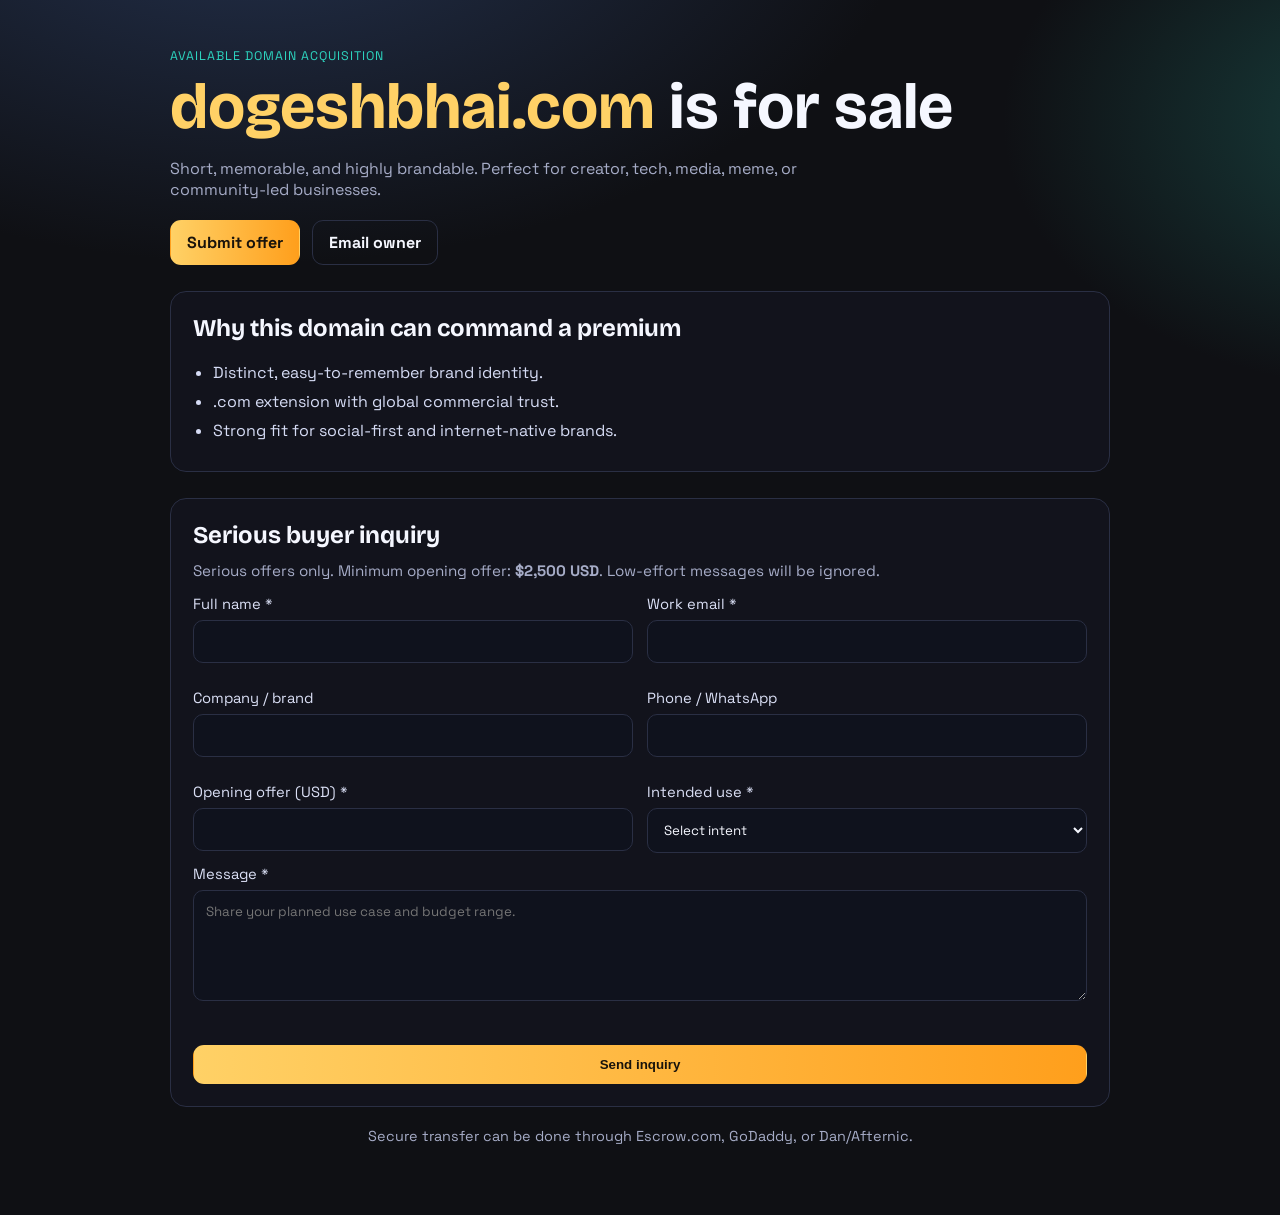
<file: index.html>
<!doctype html>
<html lang="en">
  <head>
    <meta charset="UTF-8" />
    <meta name="viewport" content="width=device-width, initial-scale=1.0" />
    <title>dogeshbhai.com is for sale</title>
    <meta
      name="description"
      content="Acquire dogeshbhai.com - memorable, brandable domain name. Submit your offer directly to the owner."
    />
    <meta property="og:title" content="dogeshbhai.com is for sale" />
    <meta
      property="og:description"
      content="Premium brandable domain. Serious inquiries only."
    />
    <meta property="og:type" content="website" />
    <meta property="og:url" content="https://dogeshbhai.com" />
    <link rel="preconnect" href="https://fonts.googleapis.com" />
    <link rel="preconnect" href="https://fonts.gstatic.com" crossorigin />
    <link
      href="https://fonts.googleapis.com/css2?family=Space+Grotesk:wght@400;500;700&family=Bricolage+Grotesque:wght@500;700&display=swap"
      rel="stylesheet"
    />
    <link rel="stylesheet" href="styles.css" />
  </head>
  <body>
    <div class="noise"></div>
    <main class="container">
      <header class="hero">
        <p class="eyebrow">Available domain acquisition</p>
        <h1><span>dogeshbhai.com</span> is for sale</h1>
        <p class="subtitle">
          Short, memorable, and highly brandable. Perfect for creator, tech, media,
          meme, or community-led businesses.
        </p>
        <div class="cta-row">
          <a class="btn btn-primary" href="#offer-form">Submit offer</a>
          <a class="btn btn-secondary" href="mailto:abhishek.jha0410@gmail.com">Email owner</a>
        </div>
      </header>

      <section class="card proof">
        <h2>Why this domain can command a premium</h2>
        <ul>
          <li>Distinct, easy-to-remember brand identity.</li>
          <li>.com extension with global commercial trust.</li>
          <li>Strong fit for social-first and internet-native brands.</li>
        </ul>
      </section>

      <section class="card" id="offer-form">
        <h2>Serious buyer inquiry</h2>
        <p class="form-note">
          Serious offers only. Minimum opening offer: <strong>$2,500 USD</strong>.
          Low-effort messages will be ignored.
        </p>

        <form
          action="https://formspree.io/f/xeenrrnq"
          method="POST"
          id="leadForm"
        >
          <div class="grid">
            <label>
              Full name *
              <input type="text" name="name" required />
            </label>
            <label>
              Work email *
              <input type="email" name="email" required />
            </label>
            <label>
              Company / brand
              <input type="text" name="company" />
            </label>
            <label>
              Phone / WhatsApp
              <input type="text" name="phone" />
            </label>
            <label>
              Opening offer (USD) *
              <input
                type="number"
                name="offer_usd"
                min="2500"
                step="100"
                required
                id="offer_usd"
              />
            </label>
            <label>
              Intended use *
              <select name="intent" required>
                <option value="" selected disabled>Select intent</option>
                <option value="business">Business / startup brand</option>
                <option value="content">Creator / content brand</option>
                <option value="community">Community / campaign</option>
                <option value="investment">Domain investment</option>
              </select>
            </label>
          </div>

          <label>
            Message *
            <textarea
              name="message"
              rows="5"
              required
              placeholder="Share your planned use case and budget range."
            ></textarea>
          </label>
          <p class="error-text" id="offerError" aria-live="polite"></p>

          <input type="hidden" name="source_page" value="dogeshbhai.com" />
          <input type="hidden" name="utm_source" id="utm_source" />
          <input type="hidden" name="utm_medium" id="utm_medium" />
          <input type="hidden" name="utm_campaign" id="utm_campaign" />
          <input type="hidden" name="visitor_id" id="visitor_id" />
          <input type="hidden" name="offer_quality" id="offer_quality" value="valid" />
          <input type="hidden" name="_next" value="https://dogeshbhai.com/thank-you.html" />

          <button class="btn btn-primary submit" type="submit">Send inquiry</button>
        </form>
      </section>

      <footer>
        <p>
          Secure transfer can be done through Escrow.com, GoDaddy, or Dan/Afternic.
        </p>
      </footer>
    </main>

    <script src="script.js"></script>
  </body>
</html>
</file>
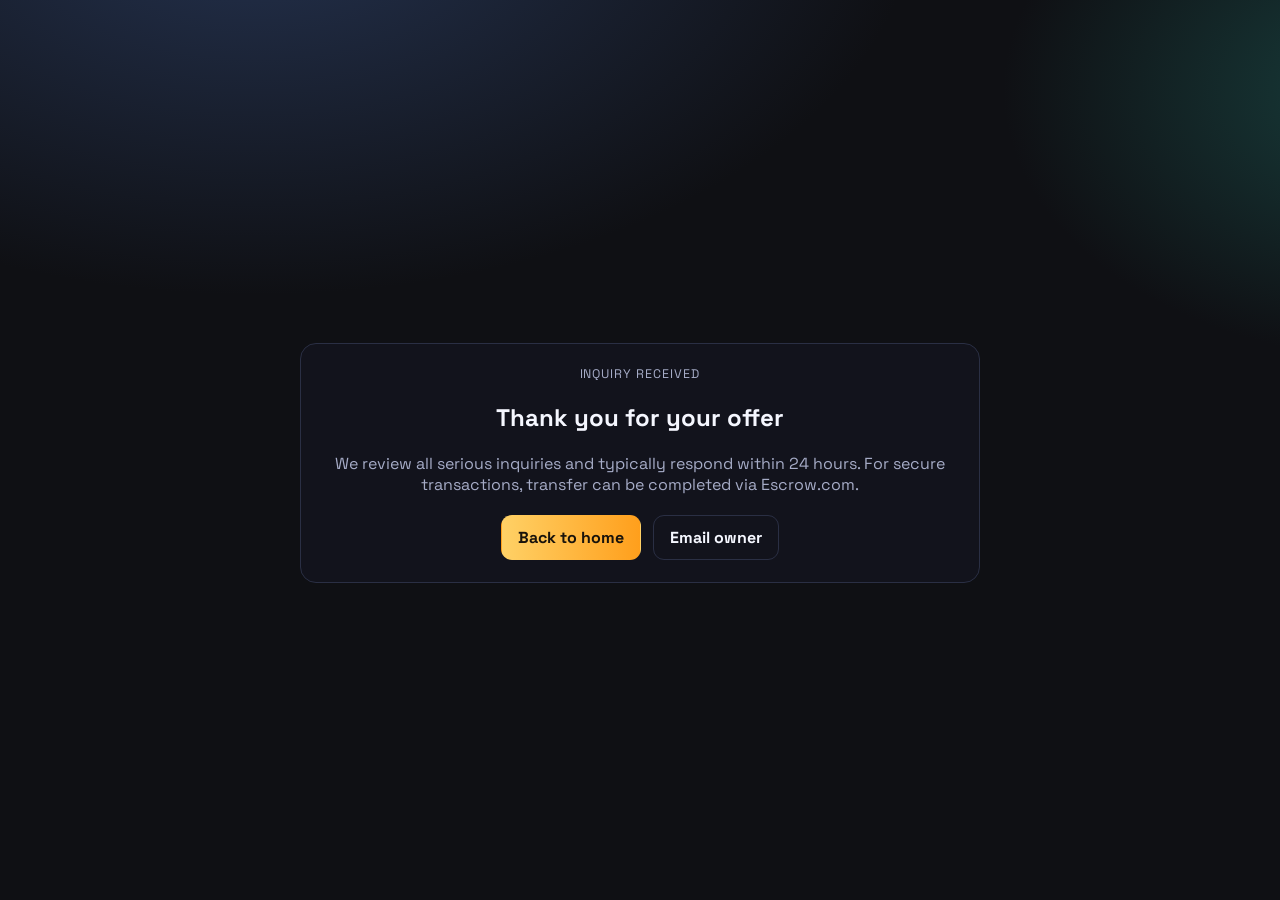
<file: thank-you.html>
<!doctype html>
<html lang="en">
  <head>
    <meta charset="UTF-8" />
    <meta name="viewport" content="width=device-width, initial-scale=1.0" />
    <title>Thank You | dogeshbhai.com</title>
    <meta
      name="description"
      content="Thank you for your inquiry about dogeshbhai.com. We review serious offers quickly."
    />
    <link rel="preconnect" href="https://fonts.googleapis.com" />
    <link rel="preconnect" href="https://fonts.gstatic.com" crossorigin />
    <link
      href="https://fonts.googleapis.com/css2?family=Space+Grotesk:wght@400;500;700&family=Bricolage+Grotesque:wght@500;700&display=swap"
      rel="stylesheet"
    />
    <link rel="stylesheet" href="styles.css" />
  </head>
  <body>
    <div class="noise"></div>
    <main class="thank-you-wrap">
      <section class="card thank-you-card">
        <p class="eyebrow">Inquiry received</p>
        <h1>Thank you for your offer</h1>
        <p>
          We review all serious inquiries and typically respond within 24 hours.
          For secure transactions, transfer can be completed via Escrow.com.
        </p>
        <div class="cta-row" style="justify-content: center">
          <a class="btn btn-primary" href="/">Back to home</a>
          <a class="btn btn-secondary" href="mailto:abhishek.jha0410@gmail.com">Email owner</a>
        </div>
      </section>
    </main>
  </body>
</html>
</file>
<file: styles.css>
:root {
  --bg: #0f1014;
  --panel: #171923;
  --text: #f5f7ff;
  --muted: #a6acc7;
  --accent: #ffd166;
  --accent-2: #2dd4bf;
  --stroke: #2a2f44;
}

* {
  box-sizing: border-box;
}

body {
  margin: 0;
  font-family: "Space Grotesk", sans-serif;
  color: var(--text);
  background:
    radial-gradient(1200px 700px at 20% -10%, #24324f 0%, transparent 55%),
    radial-gradient(900px 600px at 110% 10%, #183f3d 0%, transparent 45%),
    var(--bg);
  min-height: 100vh;
}

.noise {
  position: fixed;
  inset: 0;
  pointer-events: none;
  opacity: 0.07;
  background-image: radial-gradient(#fff 0.4px, transparent 0.4px);
  background-size: 4px 4px;
}

.container {
  width: min(940px, 92vw);
  margin: 0 auto;
  padding: 48px 0 56px;
  position: relative;
  z-index: 1;
}

.hero h1 {
  margin: 8px 0 14px;
  font-family: "Bricolage Grotesque", sans-serif;
  font-size: clamp(2rem, 5vw, 4rem);
  line-height: 1.1;
}

.hero h1 span {
  color: var(--accent);
}

.eyebrow {
  color: var(--accent-2);
  text-transform: uppercase;
  font-size: 0.78rem;
  letter-spacing: 0.08em;
  margin: 0;
}

.subtitle {
  color: var(--muted);
  max-width: 65ch;
}

.cta-row {
  display: flex;
  gap: 12px;
  flex-wrap: wrap;
  margin: 20px 0 0;
}

.card {
  margin-top: 26px;
  background: color-mix(in oklab, var(--panel), black 12%);
  border: 1px solid var(--stroke);
  border-radius: 16px;
  padding: 22px;
}

h2 {
  margin-top: 0;
  font-family: "Bricolage Grotesque", sans-serif;
}

ul {
  margin: 12px 0 0;
  padding-left: 20px;
}

li {
  margin: 8px 0;
  color: #d6dcf5;
}

.form-note {
  margin-top: -8px;
  color: var(--muted);
  font-size: 0.95rem;
}

.grid {
  display: grid;
  grid-template-columns: 1fr 1fr;
  gap: 14px;
}

label {
  display: flex;
  flex-direction: column;
  gap: 7px;
  font-size: 0.92rem;
  color: #dbe0f6;
  margin-bottom: 12px;
}

input,
select,
textarea {
  width: 100%;
  border-radius: 10px;
  border: 1px solid var(--stroke);
  background: #0f121d;
  color: var(--text);
  padding: 12px;
  font-family: inherit;
}

input:focus,
select:focus,
textarea:focus {
  outline: none;
  border-color: var(--accent-2);
  box-shadow: 0 0 0 3px #2dd4bf22;
}

.btn {
  display: inline-flex;
  align-items: center;
  justify-content: center;
  text-decoration: none;
  border-radius: 11px;
  padding: 11px 16px;
  font-weight: 700;
  border: 1px solid transparent;
}

.btn-primary {
  background: linear-gradient(90deg, #ffd166, #ff9f1c);
  color: #19130b;
}

.btn-secondary {
  border-color: var(--stroke);
  color: var(--text);
  background: transparent;
}

.submit {
  width: 100%;
  margin-top: 10px;
  cursor: pointer;
}

.error-text {
  min-height: 1.2em;
  margin: -4px 0 8px;
  color: #ff8e8e;
  font-size: 0.9rem;
}

footer {
  color: var(--muted);
  text-align: center;
  margin-top: 20px;
  font-size: 0.9rem;
}

.thank-you-wrap {
  min-height: 100vh;
  display: grid;
  place-items: center;
  padding: 24px;
}

.thank-you-card {
  width: min(680px, 94vw);
  text-align: center;
}

.thank-you-card p {
  color: var(--muted);
}

@media (max-width: 760px) {
  .container {
    padding-top: 28px;
  }

  .grid {
    grid-template-columns: 1fr;
  }

  .card {
    padding: 18px;
  }
}
</file>
